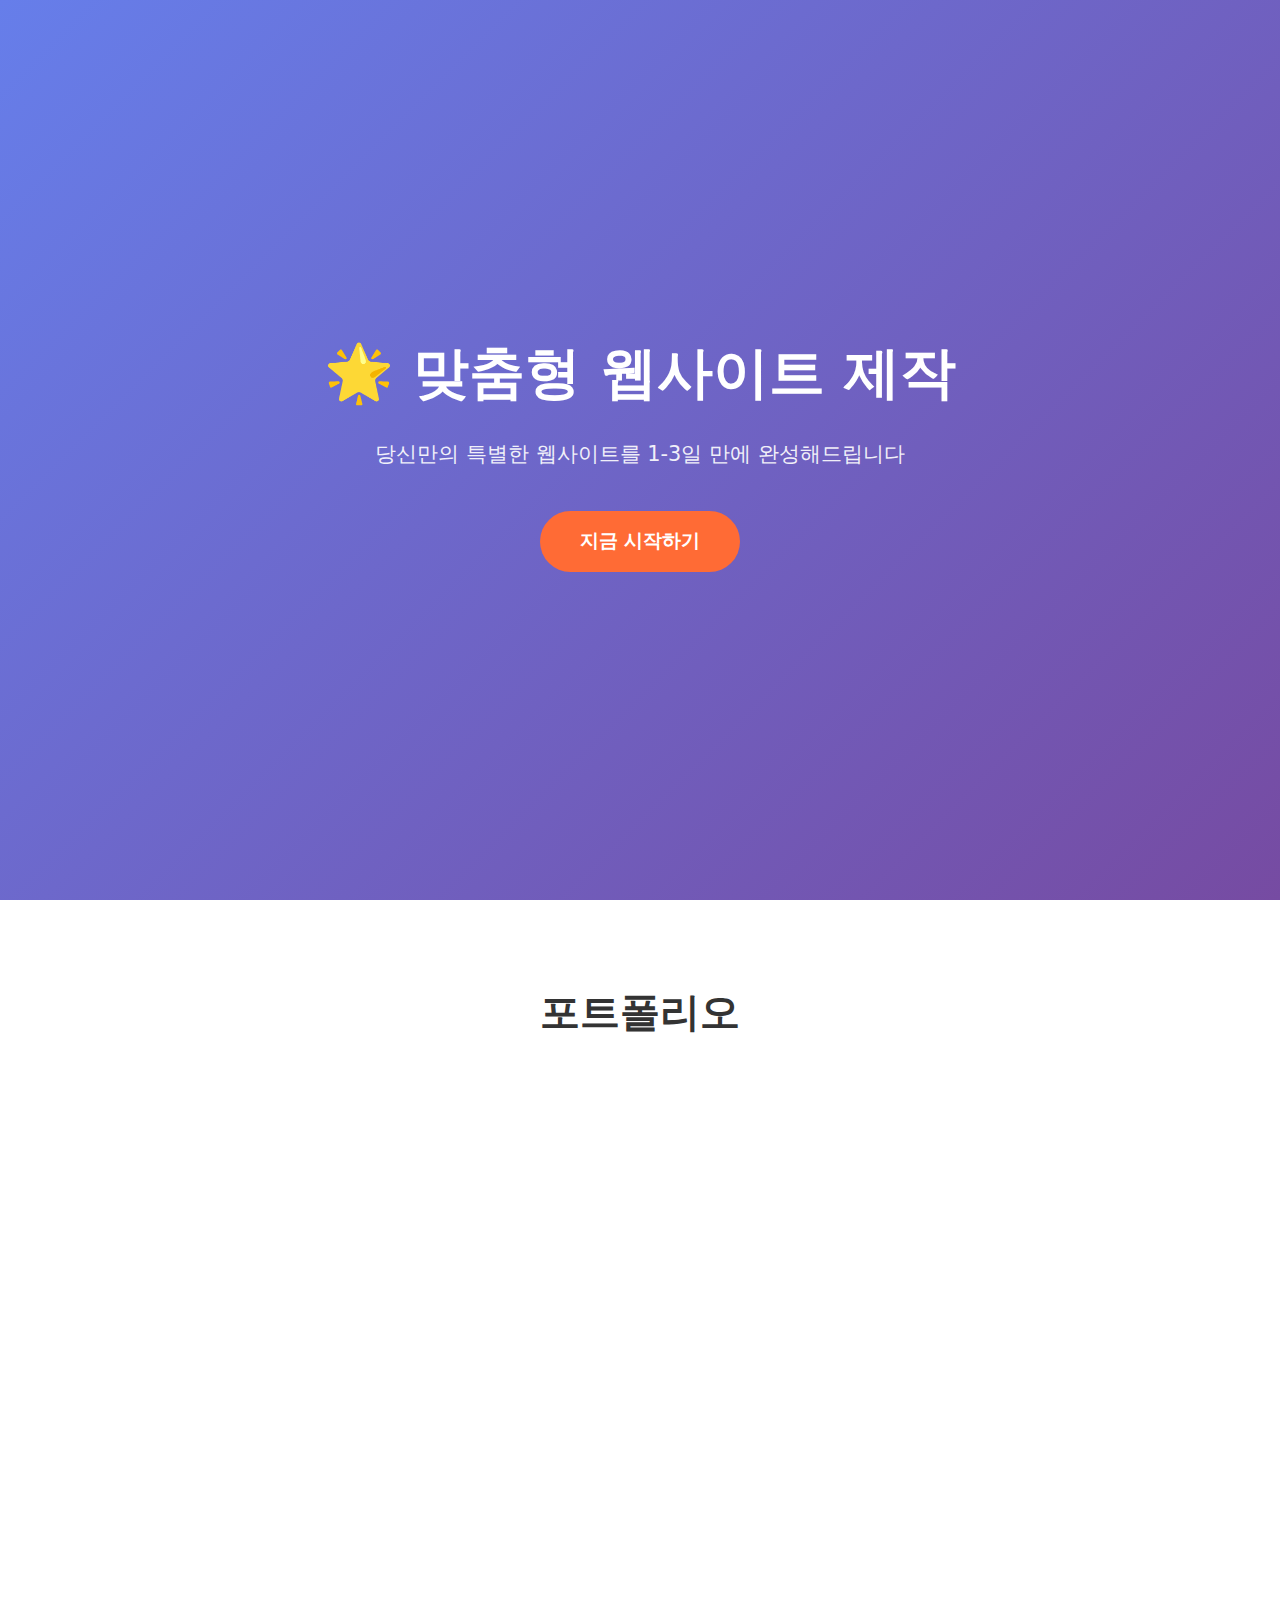
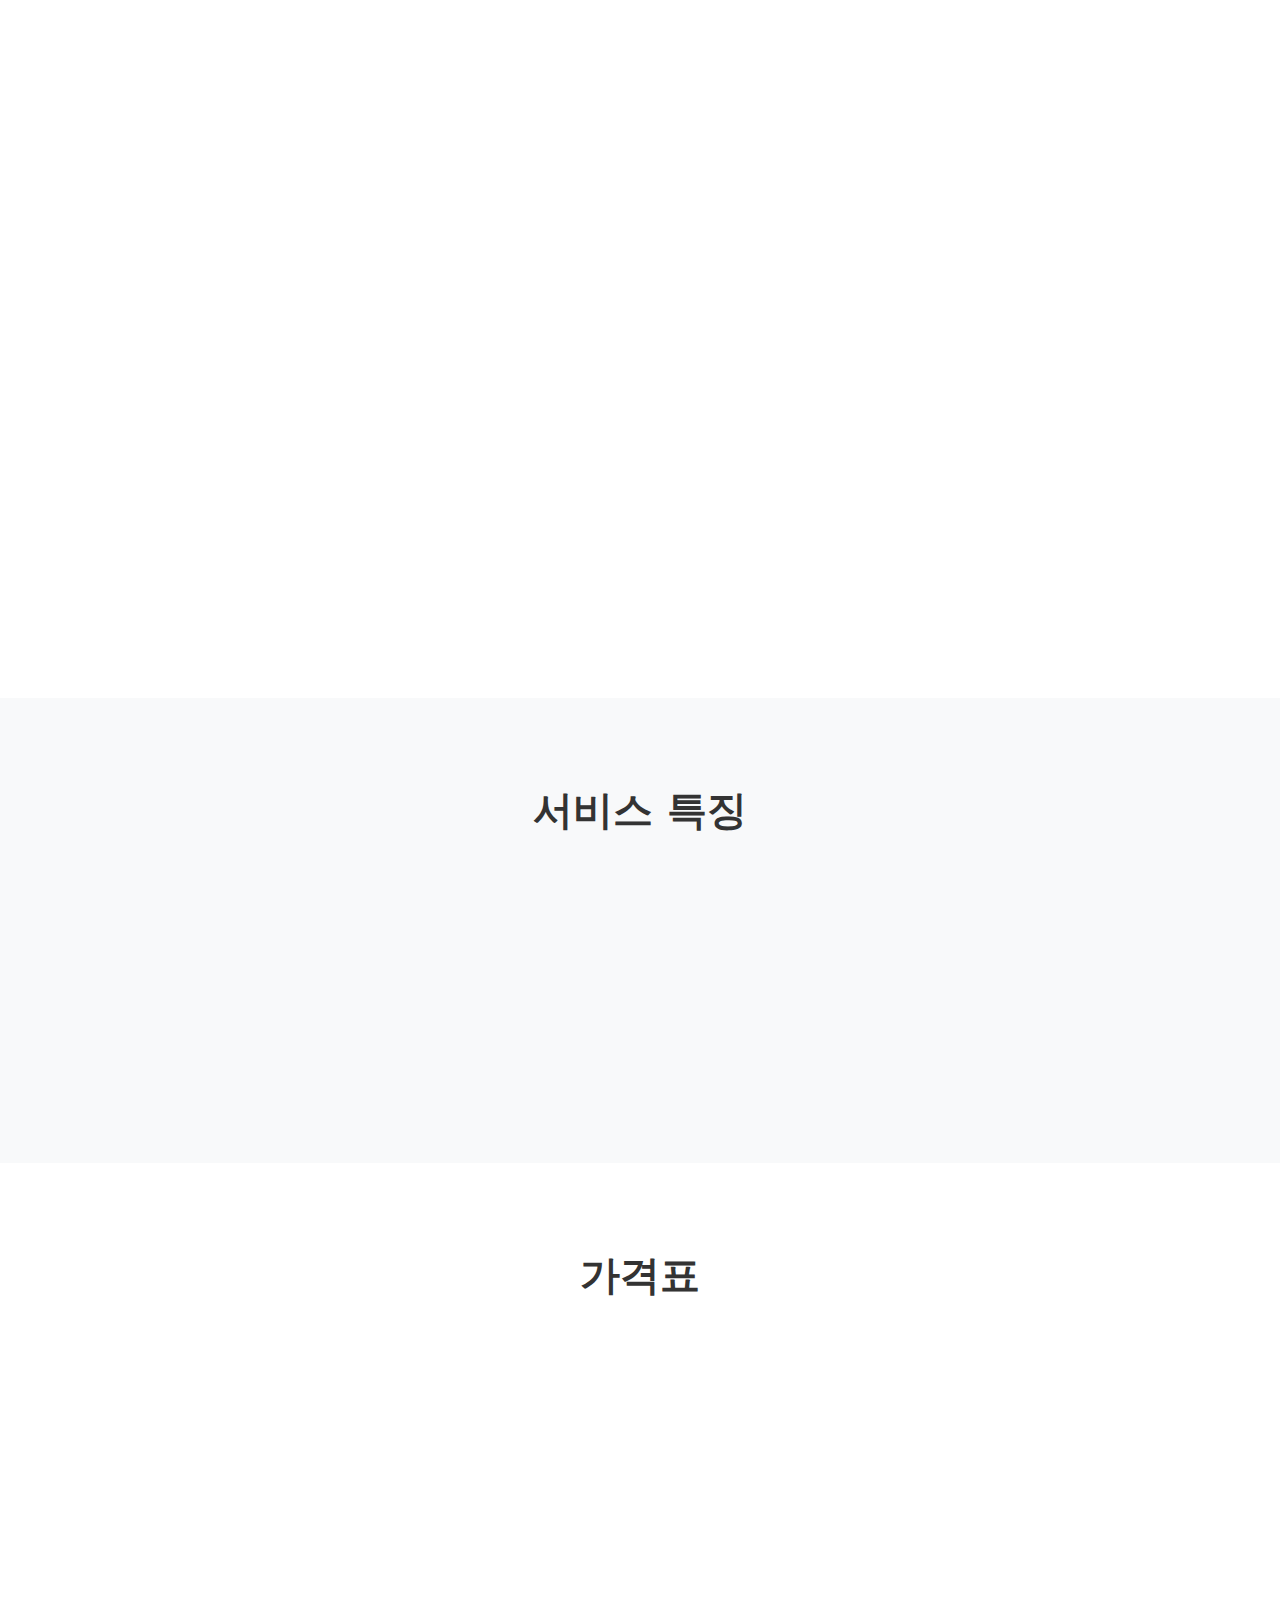
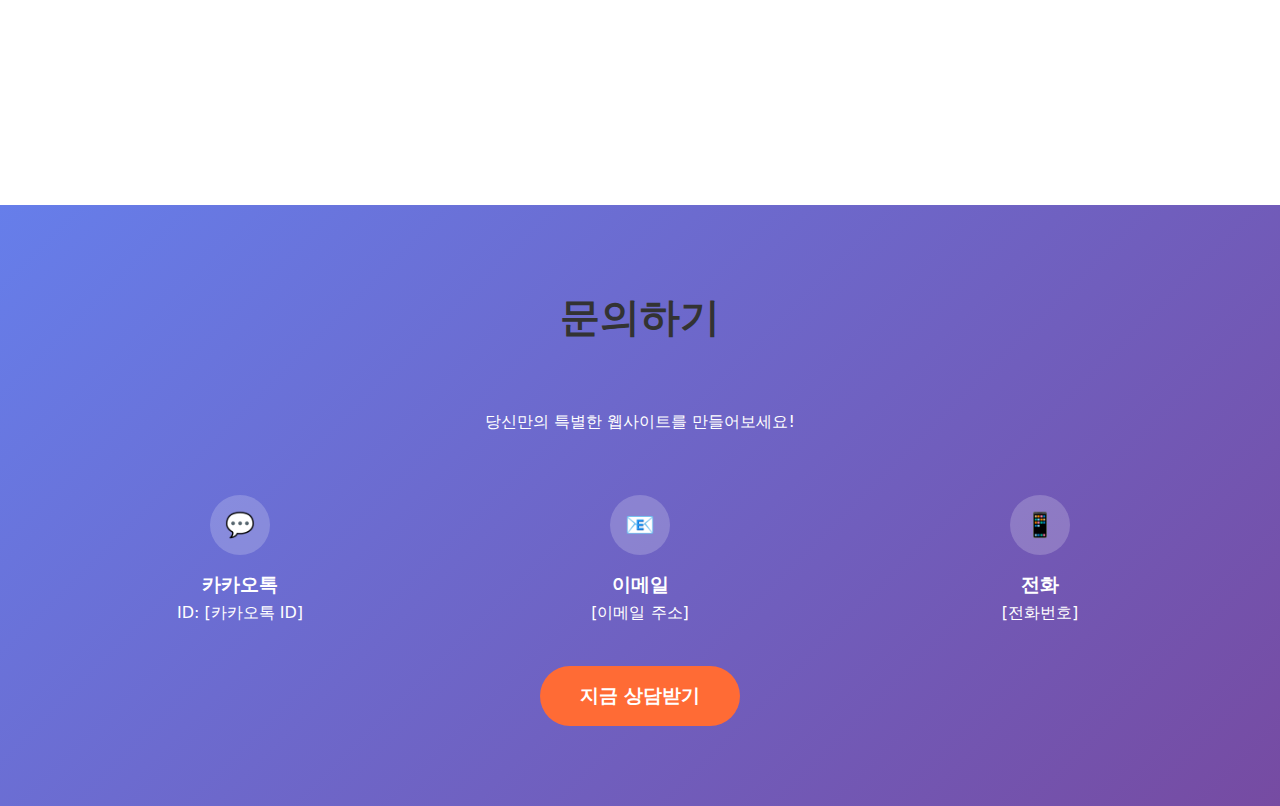
<file: New folder (2)/포트폴리오_샘플.html>
<!DOCTYPE html>
<html lang="ko">
<head>
    <meta charset="UTF-8">
    <meta name="viewport" content="width=device-width, initial-scale=1.0">
    <title>웹사이트 제작 서비스 - 포트폴리오</title>
    <style>
        * {
            margin: 0;
            padding: 0;
            box-sizing: border-box;
        }

        body {
            font-family: 'Pretendard', -apple-system, BlinkMacSystemFont, system-ui, sans-serif;
            line-height: 1.6;
            color: #333;
        }

        .hero {
            background: linear-gradient(135deg, #667eea 0%, #764ba2 100%);
            color: white;
            text-align: center;
            padding: 100px 20px;
            min-height: 100vh;
            display: flex;
            align-items: center;
            justify-content: center;
            flex-direction: column;
        }

        .hero h1 {
            font-size: 3.5rem;
            font-weight: bold;
            margin-bottom: 20px;
            animation: fadeInUp 1s ease;
        }

        .hero p {
            font-size: 1.3rem;
            margin-bottom: 40px;
            opacity: 0.9;
            animation: fadeInUp 1s ease 0.2s both;
        }

        .cta-button {
            background: #FF6B35;
            color: white;
            padding: 15px 40px;
            border: none;
            border-radius: 50px;
            font-size: 1.2rem;
            font-weight: bold;
            cursor: pointer;
            transition: all 0.3s ease;
            text-decoration: none;
            display: inline-block;
            animation: fadeInUp 1s ease 0.4s both;
        }

        .cta-button:hover {
            background: #E55A2B;
            transform: translateY(-3px);
            box-shadow: 0 10px 20px rgba(255, 107, 53, 0.3);
        }

        .container {
            max-width: 1200px;
            margin: 0 auto;
            padding: 0 20px;
        }

        .section {
            padding: 80px 0;
        }

        .section h2 {
            text-align: center;
            font-size: 2.5rem;
            margin-bottom: 60px;
            color: #333;
        }

        .portfolio-grid {
            display: grid;
            grid-template-columns: repeat(auto-fit, minmax(350px, 1fr));
            gap: 40px;
            margin-bottom: 60px;
        }

        .portfolio-item {
            background: white;
            border-radius: 20px;
            overflow: hidden;
            box-shadow: 0 10px 30px rgba(0, 0, 0, 0.1);
            transition: all 0.3s ease;
        }

        .portfolio-item:hover {
            transform: translateY(-10px);
            box-shadow: 0 20px 40px rgba(0, 0, 0, 0.15);
        }

        .portfolio-preview {
            height: 250px;
            background: linear-gradient(45deg, #f093fb 0%, #f5576c 100%);
            display: flex;
            align-items: center;
            justify-content: center;
            font-size: 4rem;
            color: white;
            position: relative;
        }

        .portfolio-preview.test {
            background: linear-gradient(45deg, #4facfe 0%, #00f2fe 100%);
        }

        .portfolio-preview.business {
            background: linear-gradient(45deg, #43e97b 0%, #38f9d7 100%);
        }

        .portfolio-preview.event {
            background: linear-gradient(45deg, #fa709a 0%, #fee140 100%);
        }

        .portfolio-info {
            padding: 30px;
        }

        .portfolio-info h3 {
            font-size: 1.5rem;
            margin-bottom: 10px;
            color: #333;
        }

        .portfolio-info p {
            color: #666;
            margin-bottom: 20px;
        }

        .portfolio-tags {
            display: flex;
            flex-wrap: wrap;
            gap: 8px;
        }

        .tag {
            background: #f0f0f0;
            padding: 5px 12px;
            border-radius: 15px;
            font-size: 0.85rem;
            color: #666;
        }

        .features {
            background: #f8f9fa;
        }

        .features-grid {
            display: grid;
            grid-template-columns: repeat(auto-fit, minmax(250px, 1fr));
            gap: 40px;
        }

        .feature {
            text-align: center;
        }

        .feature-icon {
            width: 80px;
            height: 80px;
            background: #FF6B35;
            border-radius: 50%;
            display: flex;
            align-items: center;
            justify-content: center;
            font-size: 2rem;
            color: white;
            margin: 0 auto 20px;
        }

        .pricing {
            background: white;
        }

        .pricing-grid {
            display: grid;
            grid-template-columns: repeat(auto-fit, minmax(280px, 1fr));
            gap: 30px;
        }

        .pricing-card {
            background: white;
            border: 2px solid #f0f0f0;
            border-radius: 20px;
            padding: 40px 30px;
            text-align: center;
            transition: all 0.3s ease;
        }

        .pricing-card:hover {
            border-color: #FF6B35;
            transform: translateY(-5px);
        }

        .pricing-card.featured {
            border-color: #FF6B35;
            transform: scale(1.05);
        }

        .price {
            font-size: 3rem;
            font-weight: bold;
            color: #FF6B35;
            margin: 20px 0;
        }

        .contact {
            background: linear-gradient(135deg, #667eea 0%, #764ba2 100%);
            color: white;
            text-align: center;
        }

        .contact-info {
            display: grid;
            grid-template-columns: repeat(auto-fit, minmax(250px, 1fr));
            gap: 40px;
            margin-top: 60px;
        }

        .contact-item {
            text-align: center;
        }

        .contact-icon {
            width: 60px;
            height: 60px;
            background: rgba(255, 255, 255, 0.2);
            border-radius: 50%;
            display: flex;
            align-items: center;
            justify-content: center;
            font-size: 1.5rem;
            margin: 0 auto 15px;
        }

        @keyframes fadeInUp {
            from {
                opacity: 0;
                transform: translateY(30px);
            }
            to {
                opacity: 1;
                transform: translateY(0);
            }
        }

        @media (max-width: 768px) {
            .hero h1 {
                font-size: 2.5rem;
            }
            
            .hero p {
                font-size: 1.1rem;
            }
            
            .section h2 {
                font-size: 2rem;
            }
            
            .portfolio-grid {
                grid-template-columns: 1fr;
            }
            
            .pricing-card.featured {
                transform: none;
            }
        }
    </style>
</head>
<body>
    <!-- Hero Section -->
    <section class="hero">
        <h1>🌟 맞춤형 웹사이트 제작</h1>
        <p>당신만의 특별한 웹사이트를 1-3일 만에 완성해드립니다</p>
        <a href="#contact" class="cta-button">지금 시작하기</a>
    </section>

    <!-- Portfolio Section -->
    <section class="section">
        <div class="container">
            <h2>포트폴리오</h2>
            <div class="portfolio-grid">
                <div class="portfolio-item">
                    <div class="portfolio-preview">
                        🧡
                    </div>
                    <div class="portfolio-info">
                        <h3>POOMANG 유형 테스트</h3>
                        <p>24문항으로 구성된 개인 성향 분석 테스트 사이트. 발열형, 분노형, 냉정형으로 결과를 분류합니다.</p>
                        <div class="portfolio-tags">
                            <span class="tag">유형테스트</span>
                            <span class="tag">모바일최적화</span>
                            <span class="tag">인터랙티브</span>
                        </div>
                    </div>
                </div>

                <div class="portfolio-item">
                    <div class="portfolio-preview business">
                        ☕
                    </div>
                    <div class="portfolio-info">
                        <h3>카페 소개 페이지</h3>
                        <p>모던하고 감성적인 카페 홍보 웹사이트. 메뉴, 위치, 분위기를 한눈에 보여주는 디자인입니다.</p>
                        <div class="portfolio-tags">
                            <span class="tag">비즈니스</span>
                            <span class="tag">반응형</span>
                            <span class="tag">지도연동</span>
                        </div>
                    </div>
                </div>

                <div class="portfolio-item">
                    <div class="portfolio-preview event">
                        💕
                    </div>
                    <div class="portfolio-info">
                        <h3>결혼식 초대장</h3>
                        <p>로맨틱하고 우아한 온라인 결혼식 초대장. 사진 갤러리와 참석 의사 확인 기능 포함.</p>
                        <div class="portfolio-tags">
                            <span class="tag">이벤트</span>
                            <span class="tag">갤러리</span>
                            <span class="tag">RSVP</span>
                        </div>
                    </div>
                </div>

                <div class="portfolio-item">
                    <div class="portfolio-preview test">
                        👤
                    </div>
                    <div class="portfolio-info">
                        <h3>개인 포트폴리오</h3>
                        <p>깔끔하고 전문적인 개인 이력서 겸 포트폴리오 사이트. 경력과 프로젝트를 효과적으로 어필합니다.</p>
                        <div class="portfolio-tags">
                            <span class="tag">포트폴리오</span>
                            <span class="tag">이력서</span>
                            <span class="tag">SEO최적화</span>
                        </div>
                    </div>
                </div>
            </div>
        </div>
    </section>

    <!-- Features Section -->
    <section class="section features">
        <div class="container">
            <h2>서비스 특징</h2>
            <div class="features-grid">
                <div class="feature">
                    <div class="feature-icon">⚡</div>
                    <h3>빠른 제작</h3>
                    <p>1-3일 내 완성<br>신속한 작업 진행</p>
                </div>
                <div class="feature">
                    <div class="feature-icon">📱</div>
                    <h3>모바일 최적화</h3>
                    <p>모든 기기에서<br>완벽한 호환성</p>
                </div>
                <div class="feature">
                    <div class="feature-icon">🌐</div>
                    <h3>무료 호스팅</h3>
                    <p>1년 이상 보장<br>안정적인 서비스</p>
                </div>
                <div class="feature">
                    <div class="feature-icon">🎨</div>
                    <h3>맞춤 디자인</h3>
                    <p>100% 커스터마이징<br>유일한 디자인</p>
                </div>
            </div>
        </div>
    </section>

    <!-- Pricing Section -->
    <section class="section pricing">
        <div class="container">
            <h2>가격표</h2>
            <div class="pricing-grid">
                <div class="pricing-card">
                    <h3>기본형</h3>
                    <div class="price">15만원</div>
                    <ul style="text-align: left; list-style: none; padding: 0;">
                        <li>✅ 1페이지 랜딩</li>
                        <li>✅ 모바일 최적화</li>
                        <li>✅ 무료 호스팅</li>
                        <li>✅ 1개월 A/S</li>
                    </ul>
                </div>
                <div class="pricing-card featured">
                    <h3>표준형</h3>
                    <div class="price">25만원</div>
                    <ul style="text-align: left; list-style: none; padding: 0;">
                        <li>✅ 3-5페이지</li>
                        <li>✅ 인터랙티브 기능</li>
                        <li>✅ SEO 최적화</li>
                        <li>✅ 소셜 공유</li>
                        <li>✅ 1개월 A/S</li>
                    </ul>
                </div>
                <div class="pricing-card">
                    <h3>테스트형</h3>
                    <div class="price">30만원</div>
                    <ul style="text-align: left; list-style: none; padding: 0;">
                        <li>✅ 유형 테스트</li>
                        <li>✅ 결과 분석</li>
                        <li>✅ 공유 기능</li>
                        <li>✅ 통계 기능</li>
                        <li>✅ 1개월 A/S</li>
                    </ul>
                </div>
            </div>
        </div>
    </section>

    <!-- Contact Section -->
    <section class="section contact" id="contact">
        <div class="container">
            <h2>문의하기</h2>
            <p>당신만의 특별한 웹사이트를 만들어보세요!</p>
            
            <div class="contact-info">
                <div class="contact-item">
                    <div class="contact-icon">💬</div>
                    <h3>카카오톡</h3>
                    <p>ID: [카카오톡 ID]</p>
                </div>
                <div class="contact-item">
                    <div class="contact-icon">📧</div>
                    <h3>이메일</h3>
                    <p>[이메일 주소]</p>
                </div>
                <div class="contact-item">
                    <div class="contact-icon">📱</div>
                    <h3>전화</h3>
                    <p>[전화번호]</p>
                </div>
            </div>
            
            <div style="margin-top: 40px;">
                <a href="#" class="cta-button">지금 상담받기</a>
            </div>
        </div>
    </section>

    <script>
        // 부드러운 스크롤
        document.querySelectorAll('a[href^="#"]').forEach(anchor => {
            anchor.addEventListener('click', function (e) {
                e.preventDefault();
                document.querySelector(this.getAttribute('href')).scrollIntoView({
                    behavior: 'smooth'
                });
            });
        });

        // 스크롤 애니메이션
        const observerOptions = {
            threshold: 0.1,
            rootMargin: '0px 0px -50px 0px'
        };

        const observer = new IntersectionObserver((entries) => {
            entries.forEach(entry => {
                if (entry.isIntersecting) {
                    entry.target.style.opacity = '1';
                    entry.target.style.transform = 'translateY(0)';
                }
            });
        }, observerOptions);

        // 관찰할 요소들 설정
        document.querySelectorAll('.portfolio-item, .feature, .pricing-card').forEach(el => {
            el.style.opacity = '0';
            el.style.transform = 'translateY(20px)';
            el.style.transition = 'all 0.6s ease';
            observer.observe(el);
        });
    </script>
</body>
</html>
</file>
